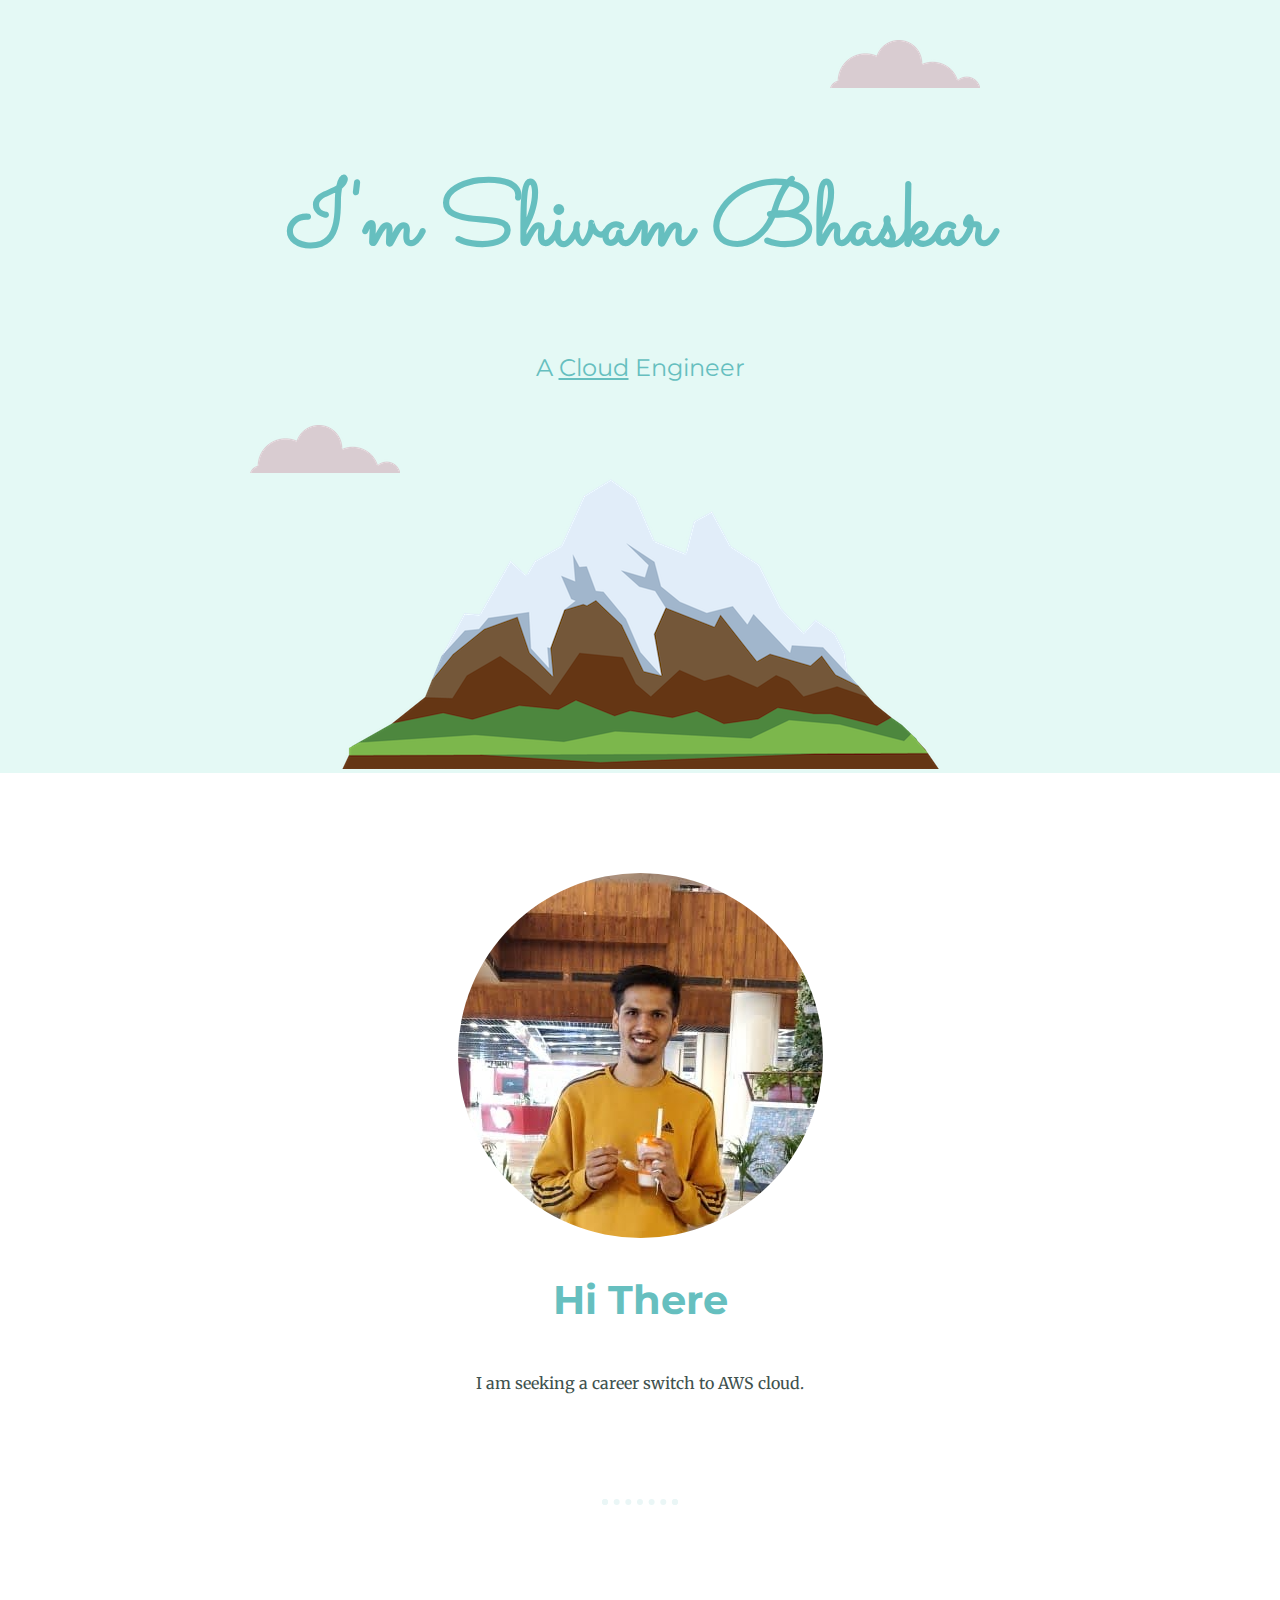
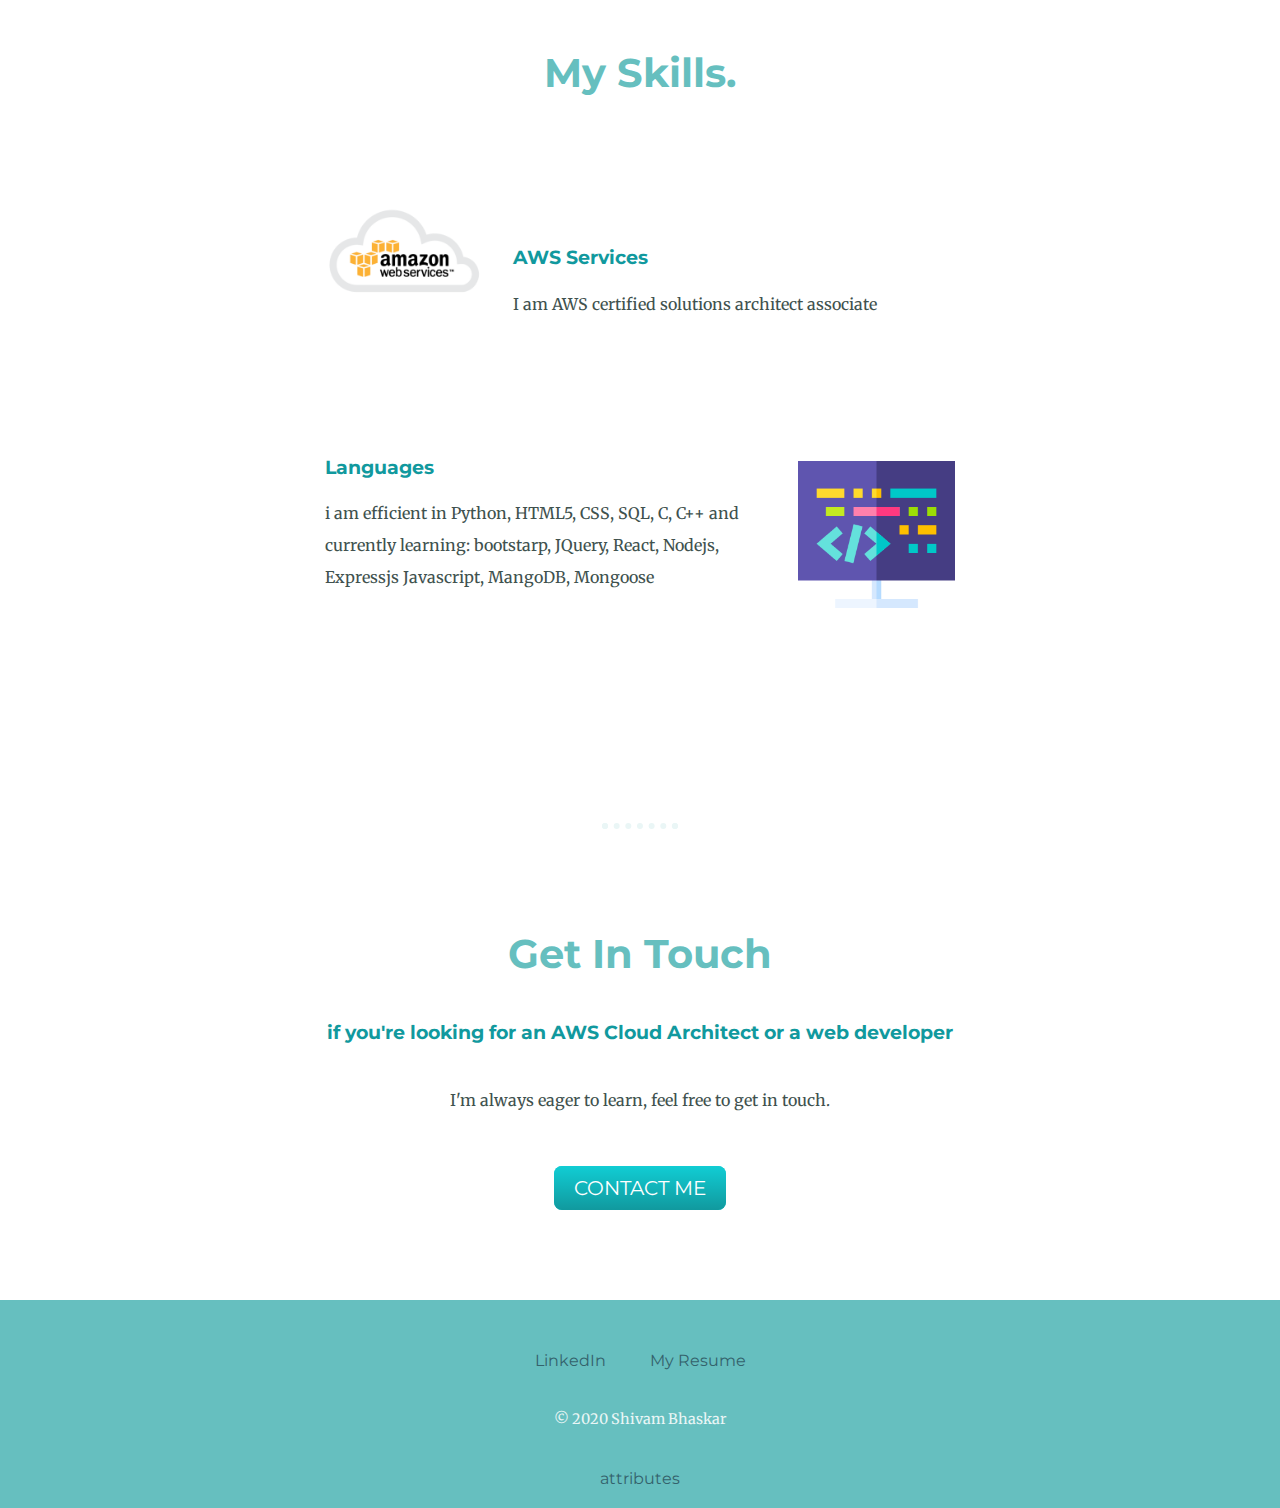
<file: index.html>
<!DOCTYPE html>
<html lang="en" dir="ltr">

<head>
  <meta charset="utf-8">
  <title>Shivam Bhaskar</title>
  <link rel="stylesheet" href="css/styles.css">
  <link rel="icon" href="man.png">
  <link rel="preconnect" href="https://fonts.gstatic.com">
  <link href="https://fonts.googleapis.com/css2?family=Merriweather&family=Montserrat:wght@300&family=Sacramento&display=swap" rel="stylesheet">
</head>

<body>
  <div class="top-container">
    <img class="top-cloud" src="cloud.png" alt="cloud">
    <h1>I'm Shivam Bhaskar</h1>
    <h2 class="subhead">A  <span class="underline">Cloud</span> Engineer</h2>
    <img class="bottom-cloud" src="cloud.png" alt="cloud">
    <img src="mountain.png" alt="mountain">

  </div>
  <div class="middle-container">
    <div class="profile">
      <img src="shivam.png" alt="shivam bhaskar">
      <h2>Hi There</h2>
      <p>I am seeking a career switch to AWS cloud.</p>
    </div>
    <hr>
    <div class="skills">
      <h2>My Skills.</h2>
      <div class="skill-row">
        <img class="skill" src="aws.png" alt="aws skill icon"><br>
        <h3>AWS Services</h3>
        <p>I am AWS certified solutions architect associate</p><br>
      </div>
      <div class="skill-row">
        <img class="skill2" src="coding.png" alt="coding skills">
        <h3>Languages</h3>
        <p>i am efficient in Python, HTML5, CSS, SQL, C, C++ and currently learning: bootstarp, JQuery, React, Nodejs, Expressjs Javascript, MangoDB, Mongoose </p>
      </div>

    </div><br>
    <hr>
    <div class="contact-me">
      <h2>Get In Touch</h2>
      <h3>if you're looking for an AWS Cloud Architect or a web developer</h3>
      <p class="pa">I'm always eager to learn, feel free to get in touch.</p>
      <a class="btn" href="mailto:shivambhaskar95@gmail.com">CONTACT ME</a>
    </div>
  </div>


  <div class="bottom-container">
    <a class="footer-link" href="https://www.linkedin.com/in/sbkingrose/">LinkedIn</a>
    <a class="footer-link" href="SB Resume.pdf">My Resume</a>
    <p class="copywrite">© 2020 Shivam Bhaskar</p>
    <a href="attribute.html">attributes</a>
  </div>

</body>

</html>
</file>
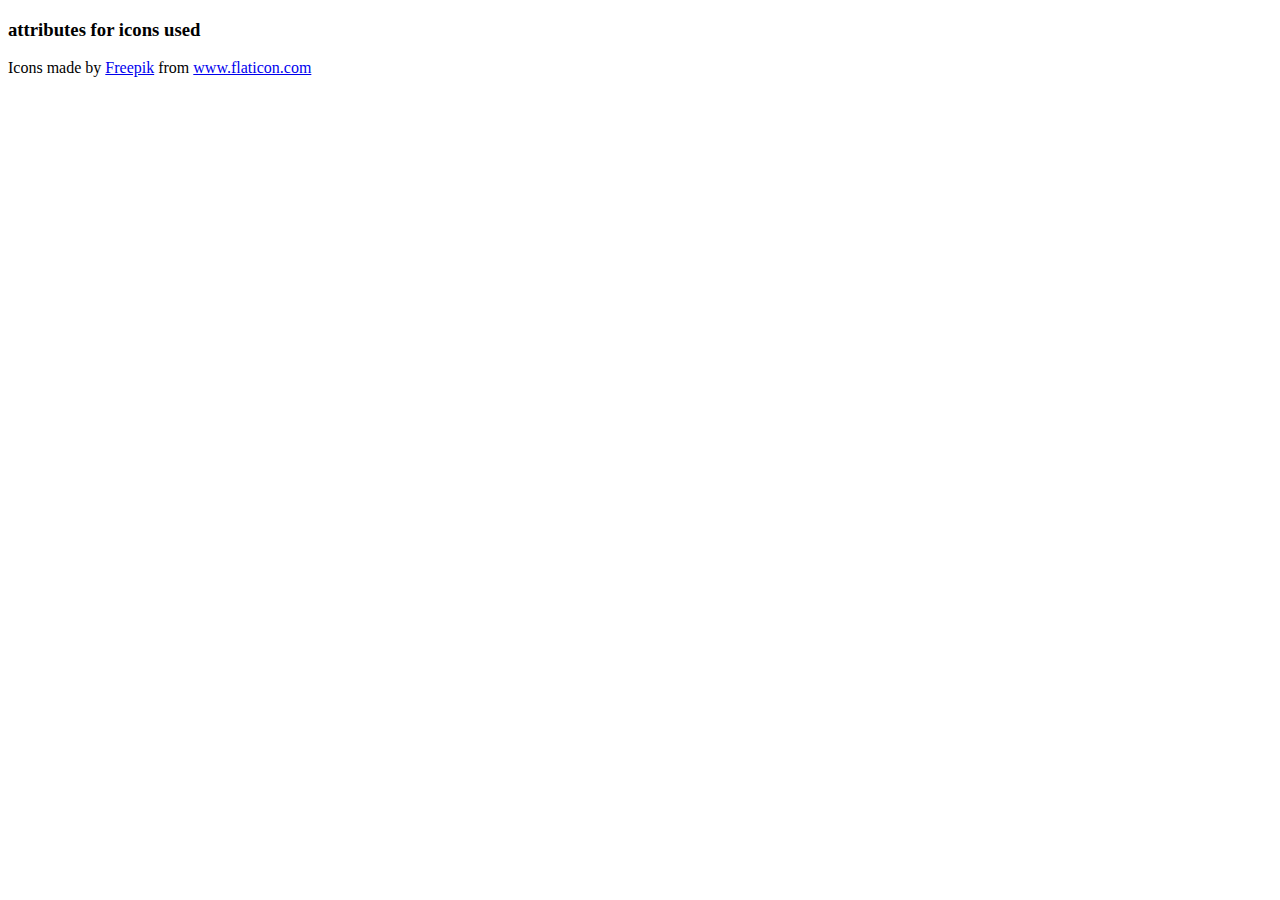
<file: attribute.html>
<!DOCTYPE html>
<html lang="en" dir="ltr">
  <head>
    <meta charset="utf-8">
    <title>attributes</title>
  </head>
  <body>
    <h3>attributes for icons used</h3>
    Icons made by <a href="https://www.flaticon.com/authors/freepik" title="Freepik">Freepik</a> from <a href="https://www.flaticon.com/" title="Flaticon"> www.flaticon.com</a>
    
  </body>
</html>
</file>
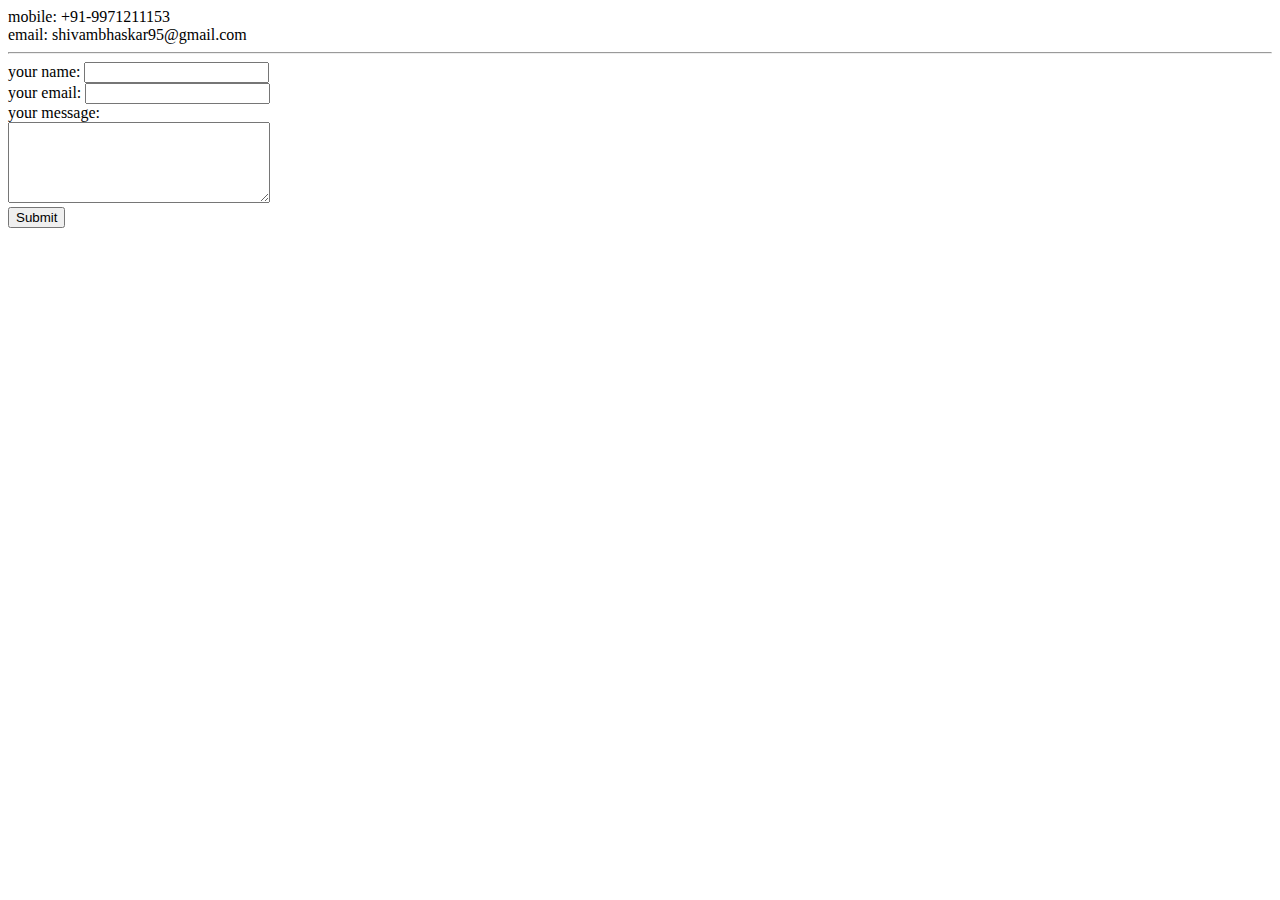
<file: contact.html>
<!DOCTYPE html>
<html lang="en" dir="ltr">
  <head>
    <meta charset="utf-8">
    <title>Contact Info</title>
  </head>
  <body>
    mobile: +91-9971211153
    <br>
    email:  shivambhaskar95@gmail.com
    <hr>
    <form  action="mailto:shivambhaskar95@gmail.com" method="post" enctype="text/plain">
      <label>your name: </label>
      <input type="text" name="name" value=""><br>
      <label>your email: </label>
      <input type="email" name="email" value=""><br>
      <label>your message: </label><br>
      <textarea name="name" rows="5" cols="30"></textarea><br>
      <input type="submit" name="">
    </form>
  </body>
</html>
</file>
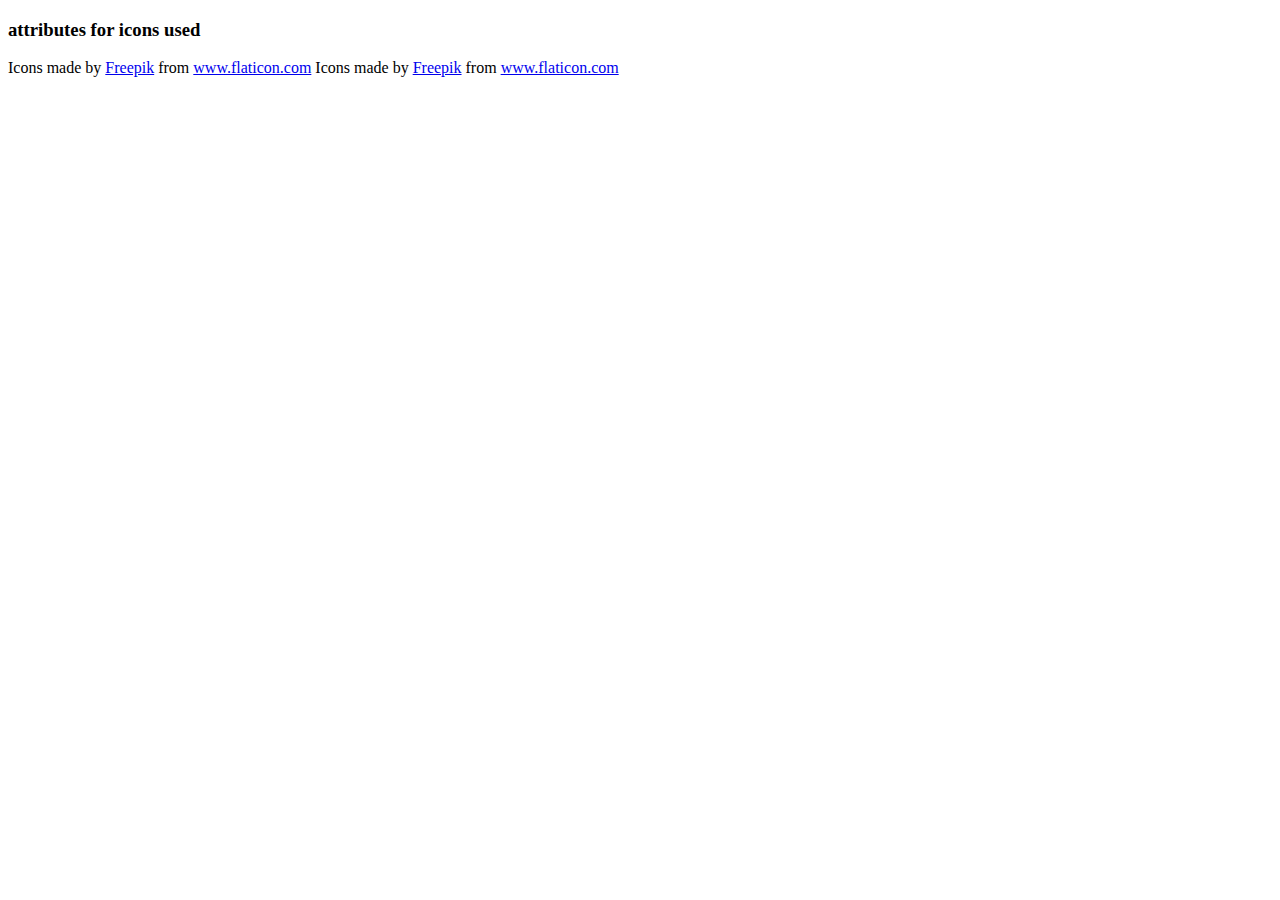
<file: css/attribute.html>
<!DOCTYPE html>
<html lang="en" dir="ltr">
  <head>
    <meta charset="utf-8">
    <title>attributes</title>
  </head>
  <body>
    <h3>attributes for icons used</h3>
    Icons made by <a href="https://www.flaticon.com/authors/freepik" title="Freepik">Freepik</a> from <a href="https://www.flaticon.com/" title="Flaticon"> www.flaticon.com</a>
    Icons made by <a href="https://www.flaticon.com/authors/freepik" title="Freepik">Freepik</a> from <a href="https://www.flaticon.com/" title="Flaticon"> www.flaticon.com</a>
  </body>
</html>
</file>
<file: css/styles.css>
body {
  color: #40514E;
  margin: 0;
  text-align: center;
  font-family: 'Merriweather', serif;
}

h1 {
  margin-left: 50px auto 0 auto;
  font-family: 'Sacramento', cursive;
  font-size: 5.625rem;
  color: #66BFBF;
}

h2 {
  font-family: 'Montserrat', sans-serif;
  font-size: 2.5rem;
  color: #66BFBF;
  padding-bottom: 10px;
}

.underline {
  text-decoration: underline;
}

h3 {
  color: #11999E;
  font-family: 'Montserrat', sans-serif;
}

.top-container {
  background-color: #E4F9F5;
  position: relative;
  padding-top: 100px;
}

.middle-container {
  margin: 100px 0;
}

.bottom-container {
  background-color: #66bfbf;
  padding: 50px 0 20px;
}

.top-cloud {
  position: absolute;
  right: 300px;
  top: 40px;
}

.bottom-cloud {
  position: absolute;
  left: 250px;
  bottom: 300px;
}

.subhead {
  font-weight: normal;
  font-size: 1.5rem;
}

.skill-row {
  width: 50%;
  margin: 100px auto 100px auto;
  text-align: left;
}

.skill {
  width: 25%;
  float: left;
  margin-right: 30px;
}

.skill2 {
  width: 25%;
  float: right;
  margin-left: 30px;
}

.skills {
  padding: 10px;
  
}

p {
  line-height: 2;
}

hr {
  border: dotted #EAF6F6 6px;
  border-bottom: none;
  width: 5%;
  margin: 100px auto;
}

.pa {
  width: 40%;
  margin: 40px auto 60px;
}

.btn {
  background: #11cdd4;
  background-image: -webkit-linear-gradient(top, #11cdd4, #11999e);
  background-image: -moz-linear-gradient(top, #11cdd4, #11999e);
  background-image: -ms-linear-gradient(top, #11cdd4, #11999e);
  background-image: -o-linear-gradient(top, #11cdd4, #11999e);
  background-image: linear-gradient(to bottom, #11cdd4, #11999e);
  -webkit-border-radius: 8;
  -moz-border-radius: 8;
  border-radius: 8px;
  font-family: 'Montserrat', sans-serif;
  color: #ffffff;
  font-size: 20px;
  padding: 10px 20px 10px 20px;
  text-decoration: none;
}

.btn:hover {
  background: #30e3cb;
  background-image: -webkit-linear-gradient(top, #30e3cb, #2bc4aad);
  background-image: -moz-linear-gradient(top, #30e3cb, #2bc4aad);
  background-image: -ms-linear-gradient(top, #30e3cb, #2bc4aad);
  background-image: -o-linear-gradient(top, #30e3cb, #2bc4aad);
  background-image: linear-gradient(to bottom, #30e3cb, #2bc4aad);
  text-decoration: none;
}

a {
  color: #34626c;
  font-family: 'Montserrat', sans-serif;
  margin: 10px 20px;
  text-decoration: none;
}

a:hover {
  color: #EAF6F6;
}

.copywrite {
  color: #EAF6F6;
  font-size: 0.90rem;
  padding: 20px 0;
}
</file>
